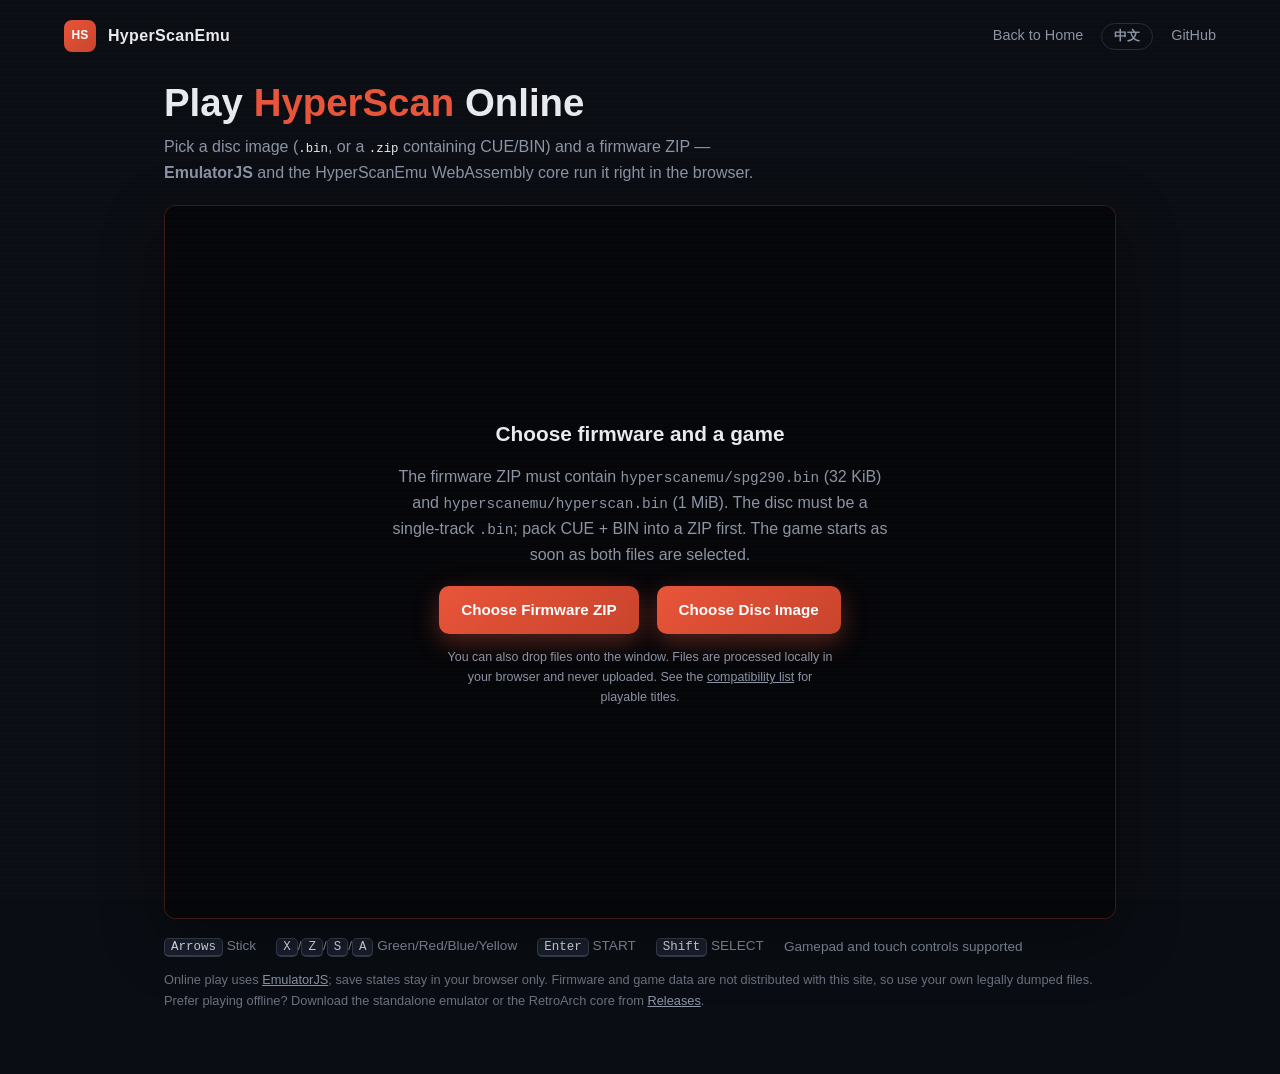
<file: site/play.html>
<!DOCTYPE html>
<html lang="zh-CN">
<head>
  <meta charset="UTF-8">
  <meta name="viewport" content="width=device-width, initial-scale=1.0">
  <meta name="description" content="在浏览器中加载 Mattel HyperScan 光盘镜像与固件即可直接运行，无需安装。由 EmulatorJS 与 HyperScanEmu WebAssembly 核心驱动。">
  <meta name="theme-color" content="#0A0E14">
  <title>在线试玩 HyperScan — HyperScanEmu</title>
  <link rel="stylesheet" href="css/style.css">
  <style>
    .play-header {
      display: flex;
      align-items: center;
      justify-content: space-between;
      gap: 16px;
      max-width: 1200px;
      margin: 0 auto;
      padding: 20px 24px;
    }

    .play-brand {
      display: flex;
      align-items: center;
      gap: 12px;
      font-weight: 700;
      letter-spacing: 0.02em;
    }

    .play-header-links {
      display: flex;
      flex-wrap: wrap;
      align-items: center;
      justify-content: flex-end;
      gap: 18px;
    }
    .play-header-links a { color: var(--text-dim); font-size: 0.9rem; }
    .play-header-links a:hover { color: var(--orange); }

    .play-main {
      max-width: 1000px;
      margin: 0 auto;
      padding: 8px 24px 64px;
    }

    .play-title { font-size: clamp(1.6rem, 4vw, 2.4rem); line-height: 1.2; }
    .play-title span { color: var(--orange); }

    .play-subtitle { color: var(--text-dim); margin: 8px 0 20px; max-width: 68ch; }
    .play-subtitle code { color: var(--text); font-size: 0.95em; }

    .play-stage {
      position: relative;
      width: 100%;
      aspect-ratio: 4 / 3;
      background: #05070a;
      border: 1px solid rgba(232, 85, 58, 0.25);
      border-radius: var(--radius);
      overflow: hidden;
      box-shadow: 0 20px 60px rgba(0, 0, 0, 0.45);
    }

    .play-stage > #game { position: absolute; inset: 0; }
    #game, #game canvas { width: 100% !important; height: 100% !important; }

    .play-overlay {
      position: absolute;
      inset: 0;
      z-index: 5;
      display: flex;
      flex-direction: column;
      align-items: center;
      justify-content: center;
      gap: 14px;
      padding: 24px;
      text-align: center;
      background: rgba(5, 7, 10, 0.88);
      backdrop-filter: blur(3px);
    }

    .play-overlay h2 { font-size: 1.3rem; }
    .play-overlay p { color: var(--text-dim); max-width: 56ch; }
    .play-overlay .btn { margin-top: 4px; }
    .play-overlay[hidden] { display: none; }
    .play-overlay code { font-family: var(--font-mono); font-size: 0.9em; }

    .play-picker-files {
      display: flex;
      flex-wrap: wrap;
      justify-content: center;
      gap: 14px 18px;
    }

    .play-file {
      display: flex;
      flex-direction: column;
      align-items: center;
      gap: 6px;
    }

    .play-file-name {
      font-size: 0.78rem;
      color: var(--text-dim);
      max-width: 220px;
      overflow: hidden;
      text-overflow: ellipsis;
      white-space: nowrap;
    }
    .play-file-name:empty { display: none; }

    .play-picker-error { color: #ff6b5b; font-size: 0.85rem; }
    .play-picker-hint { font-size: 0.78rem; color: #6b7280; }
    .play-picker-hint a { color: var(--text-dim); text-decoration: underline; }

    .play-stage.is-drop {
      border-color: rgba(232, 85, 58, 0.7);
      box-shadow: 0 0 0 3px rgba(232, 85, 58, 0.18), 0 20px 60px rgba(0, 0, 0, 0.45);
    }

    .play-controls {
      margin-top: 16px;
      display: flex;
      flex-wrap: wrap;
      gap: 8px 20px;
      align-items: center;
      color: var(--text-dim);
      font-size: 0.85rem;
    }

    .play-controls kbd {
      font-family: var(--font-mono);
      font-size: 0.78rem;
      color: var(--text);
      background: var(--dark-3);
      border: 1px solid rgba(255, 255, 255, 0.15);
      border-bottom-width: 2px;
      border-radius: 5px;
      padding: 1px 6px;
    }

    .play-reset {
      margin-left: auto;
      padding: 4px 14px;
      font: inherit;
      font-size: 0.8rem;
      color: var(--text-dim);
      background: transparent;
      border: 1px solid rgba(255, 255, 255, 0.2);
      border-radius: 999px;
      cursor: pointer;
    }

    .play-reset:hover { color: var(--orange); border-color: rgba(232, 85, 58, 0.45); }
    .play-reset[hidden] { display: none; }

    .play-note { margin-top: 12px; font-size: 0.8rem; color: #6b7280; }
    .play-note a { color: var(--text-dim); text-decoration: underline; }

    @media (max-width: 640px) {
      .play-header { padding: 16px; }
      .play-header-links { gap: 12px; }
      .play-header-links .optional { display: none; }
      .play-main { padding: 0 16px 40px; }
      .play-stage { border-radius: 8px; }
      .play-overlay {
        justify-content: center;
        justify-content: safe center;
        padding: 16px;
        gap: 10px;
        overflow-y: auto;
        scrollbar-width: none;
      }
      .play-overlay::-webkit-scrollbar { display: none; }
      .play-overlay h2 { font-size: 1.1rem; }
      .play-overlay p { font-size: 0.85rem; }
      .play-picker-hint { font-size: 0.72rem; }
    }
  </style>
</head>
<body class="play-page">

  <header class="play-header">
    <a href="index.html" class="play-brand">
      <span class="nav-logo-mark" aria-hidden="true">HS</span>
      <span>HyperScanEmu</span>
    </a>
    <nav class="play-header-links">
      <a href="index.html" data-i18n="nav-back">返回首页</a>
      <button id="lang-toggle" class="lang-toggle" aria-label="Switch language">EN</button>
      <a href="https://github.com/AloysHF/HyperScanEmu" class="optional" target="_blank" rel="noopener">GitHub</a>
    </nav>
  </header>

  <main class="play-main">
    <h1 class="play-title" data-i18n="title">在线试玩 <span>HyperScan</span></h1>
    <p class="play-subtitle" data-i18n="subtitle">选择本机上的光盘镜像（<code>.bin</code> 或包含 CUE/BIN 的 <code>.zip</code>）和固件 ZIP，由 <strong>EmulatorJS</strong> 与 HyperScanEmu WebAssembly 核心在浏览器中直接运行，无需安装。</p>

    <div class="play-stage">
      <div id="game"></div>

      <div id="play-status" class="play-overlay" hidden>
        <h2 data-i18n="status-title">正在加载核心…</h2>
        <p data-i18n="status-desc">首次启动需要下载 WebAssembly 核心，请稍候。</p>
      </div>

      <div id="play-picker" class="play-overlay">
        <h2 data-i18n="picker-title">选择固件与游戏</h2>
        <p data-i18n="picker-desc">固件 ZIP 必须包含 <code>hyperscanemu/spg290.bin</code>（32 KiB）和 <code>hyperscanemu/hyperscan.bin</code>（1 MiB）。光盘为单轨 <code>.bin</code>；CUE + BIN 请先打包成 ZIP。两个文件都选好后会自动启动。</p>
        <div class="play-picker-files">
          <div class="play-file">
            <label class="btn btn-primary">
              <span data-i18n="pick-firmware">选择固件 ZIP</span>
              <input id="firmware-file" type="file" accept=".zip,application/zip" hidden>
            </label>
            <span id="firmware-name" class="play-file-name"></span>
          </div>
          <div class="play-file">
            <label class="btn btn-primary">
              <span data-i18n="pick-game">选择游戏镜像</span>
              <input id="game-file" type="file" accept=".bin,.zip,application/zip,application/octet-stream" hidden>
            </label>
            <span id="game-name" class="play-file-name"></span>
          </div>
        </div>
        <p id="play-picker-error" class="play-picker-error" hidden></p>
        <p class="play-picker-hint" data-i18n="picker-hint">也可以把文件拖进窗口。文件只在浏览器本地处理，不会被上传。可玩的游戏见 <a href="https://github.com/AloysHF/HyperScanEmu/blob/master/docs/Game-Compatibility.md" target="_blank" rel="noopener">兼容进度</a>。</p>
      </div>

      <div id="play-error" class="play-overlay" hidden>
        <h2 data-i18n="error-title">无法启动在线模拟器</h2>
        <p data-i18n="error-text">EmulatorJS 运行时未部署（缺少 <code>data/loader.js</code>）。请通过 Pages 部署流程生成 <code>site/data</code>，或直接使用独立版模拟器。</p>
      </div>

      <div id="play-firmware-error" class="play-overlay" hidden>
        <h2 data-i18n="firmware-error-title">无法读取固件 ZIP</h2>
        <p data-i18n="firmware-error-text">固件 ZIP 解压失败。请确认文件完整，并包含 <code>hyperscanemu/spg290.bin</code> 与 <code>hyperscanemu/hyperscan.bin</code>。</p>
      </div>
    </div>

    <div class="play-controls">
      <span data-i18n="ctrl-move"><kbd>方向键</kbd> 摇杆</span>
      <span data-i18n="ctrl-buttons"><kbd>X</kbd>/<kbd>Z</kbd>/<kbd>S</kbd>/<kbd>A</kbd> 绿/红/蓝/黄</span>
      <span data-i18n="ctrl-start"><kbd>Enter</kbd> START</span>
      <span data-i18n="ctrl-select"><kbd>Shift</kbd> SELECT</span>
      <span data-i18n="ctrl-gamepad">支持手柄与手机触屏</span>
      <button id="play-reset" class="play-reset" type="button" data-i18n="reset" hidden>换一个游戏</button>
    </div>

    <p class="play-note" data-i18n="note">在线试玩使用 <a href="https://emulatorjs.org" target="_blank" rel="noopener">EmulatorJS</a>，即时存档只保存在浏览器本地。固件与游戏数据不随本站分发，请使用自己合法持有的转储文件。想离线游玩？从 <a href="https://github.com/AloysHF/HyperScanEmu/releases" target="_blank" rel="noopener">Releases</a> 下载独立模拟器或 RetroArch 核心。</p>
  </main>

  <script>
    (function () {
      'use strict';

      var translations = {
        zh: {
          'meta-title': '在线试玩 HyperScan — HyperScanEmu',
          'meta-desc': '在浏览器中加载 Mattel HyperScan 光盘镜像与固件即可直接运行，无需安装。由 EmulatorJS 与 HyperScanEmu WebAssembly 核心驱动。',
          'nav-back': '返回首页',
          'title': '在线试玩 <span>HyperScan</span>',
          'subtitle': '选择本机上的光盘镜像（<code>.bin</code> 或包含 CUE/BIN 的 <code>.zip</code>）和固件 ZIP，由 <strong>EmulatorJS</strong> 与 HyperScanEmu WebAssembly 核心在浏览器中直接运行，无需安装。',
          'status-title': '正在加载核心…',
          'status-desc': '首次启动需要下载 WebAssembly 核心，请稍候。',
          'picker-title': '选择固件与游戏',
          'picker-desc': '固件 ZIP 必须包含 <code>hyperscanemu/spg290.bin</code>（32 KiB）和 <code>hyperscanemu/hyperscan.bin</code>（1 MiB）。光盘为单轨 <code>.bin</code>；CUE + BIN 请先打包成 ZIP。两个文件都选好后会自动启动。',
          'pick-firmware': '选择固件 ZIP',
          'pick-game': '选择游戏镜像',
          'picker-hint': '也可以把文件拖进窗口。文件只在浏览器本地处理，不会被上传。可玩的游戏见 <a href="https://github.com/AloysHF/HyperScanEmu/blob/master/docs/Game-Compatibility.md" target="_blank" rel="noopener">兼容进度</a>。',
          'error-title': '无法启动在线模拟器',
          'error-text': 'EmulatorJS 运行时未部署（缺少 <code>data/loader.js</code>）。请通过 Pages 部署流程生成 <code>site/data</code>，或直接使用独立版模拟器。',
          'ctrl-move': '<kbd>方向键</kbd> 摇杆',
          'ctrl-buttons': '<kbd>X</kbd>/<kbd>Z</kbd>/<kbd>S</kbd>/<kbd>A</kbd> 绿/红/蓝/黄',
          'ctrl-start': '<kbd>Enter</kbd> START',
          'ctrl-select': '<kbd>Shift</kbd> SELECT',
          'ctrl-gamepad': '支持手柄与手机触屏',
          'reset': '换一个游戏',
          'note': '在线试玩使用 <a href="https://emulatorjs.org" target="_blank" rel="noopener">EmulatorJS</a>，即时存档只保存在浏览器本地。固件与游戏数据不随本站分发，请使用自己合法持有的转储文件。想离线游玩？从 <a href="https://github.com/AloysHF/HyperScanEmu/releases" target="_blank" rel="noopener">Releases</a> 下载独立模拟器或 RetroArch 核心。',
          'invalid-firmware': '固件必须是包含 hyperscanemu/spg290.bin 和 hyperscanemu/hyperscan.bin 的 .zip 文件。',
          'firmware-error-title': '无法读取固件 ZIP',
          'firmware-error-text': '固件 ZIP 解压失败。请确认文件完整，并包含 <code>hyperscanemu/spg290.bin</code> 与 <code>hyperscanemu/hyperscan.bin</code>。',
          'invalid-game': '仅支持 .bin 光盘镜像或包含 CUE/BIN 的 .zip 文件。'
        },
        en: {
          'meta-title': 'Play HyperScan Online — HyperScanEmu',
          'meta-desc': 'Load a Mattel HyperScan disc image and firmware in your browser, no install required. Powered by EmulatorJS and the HyperScanEmu WebAssembly core.',
          'nav-back': 'Back to Home',
          'title': 'Play <span>HyperScan</span> Online',
          'subtitle': 'Pick a disc image (<code>.bin</code>, or a <code>.zip</code> containing CUE/BIN) and a firmware ZIP — <strong>EmulatorJS</strong> and the HyperScanEmu WebAssembly core run it right in the browser.',
          'status-title': 'Loading core…',
          'status-desc': 'The first launch downloads the WebAssembly core.',
          'picker-title': 'Choose firmware and a game',
          'picker-desc': 'The firmware ZIP must contain <code>hyperscanemu/spg290.bin</code> (32 KiB) and <code>hyperscanemu/hyperscan.bin</code> (1 MiB). The disc must be a single-track <code>.bin</code>; pack CUE + BIN into a ZIP first. The game starts as soon as both files are selected.',
          'pick-firmware': 'Choose Firmware ZIP',
          'pick-game': 'Choose Disc Image',
          'picker-hint': 'You can also drop files onto the window. Files are processed locally in your browser and never uploaded. See the <a href="https://github.com/AloysHF/HyperScanEmu/blob/master/docs/Game-Compatibility.md" target="_blank" rel="noopener">compatibility list</a> for playable titles.',
          'error-title': 'Unable to start the online emulator',
          'error-text': 'The EmulatorJS runtime is not deployed (missing <code>data/loader.js</code>). Generate <code>site/data</code> through the Pages workflow, or use the standalone emulator.',
          'ctrl-move': '<kbd>Arrows</kbd> Stick',
          'ctrl-buttons': '<kbd>X</kbd>/<kbd>Z</kbd>/<kbd>S</kbd>/<kbd>A</kbd> Green/Red/Blue/Yellow',
          'ctrl-start': '<kbd>Enter</kbd> START',
          'ctrl-select': '<kbd>Shift</kbd> SELECT',
          'ctrl-gamepad': 'Gamepad and touch controls supported',
          'reset': 'Play another game',
          'note': 'Online play uses <a href="https://emulatorjs.org" target="_blank" rel="noopener">EmulatorJS</a>; save states stay in your browser only. Firmware and game data are not distributed with this site, so use your own legally dumped files. Prefer playing offline? Download the standalone emulator or the RetroArch core from <a href="https://github.com/AloysHF/HyperScanEmu/releases" target="_blank" rel="noopener">Releases</a>.',
          'invalid-firmware': 'The firmware must be a .zip containing hyperscanemu/spg290.bin and hyperscanemu/hyperscan.bin.',
          'firmware-error-title': 'Unable to read the firmware ZIP',
          'firmware-error-text': 'The firmware ZIP could not be unpacked. Make sure the file is intact and contains <code>hyperscanemu/spg290.bin</code> and <code>hyperscanemu/hyperscan.bin</code>.',
          'invalid-game': 'Only .bin disc images or .zip archives containing CUE/BIN are supported.'
        }
      };

      var storageKey = 'hyperscan-lang';
      var currentLang;
      try {
        currentLang = localStorage.getItem(storageKey) || (navigator.language.toLowerCase().startsWith('zh') ? 'zh' : 'en');
      } catch (error) {
        currentLang = navigator.language.toLowerCase().startsWith('zh') ? 'zh' : 'en';
      }

      var languageButton = document.getElementById('lang-toggle');
      var description = document.querySelector('meta[name="description"]');

      function applyLang(lang) {
        currentLang = lang;
        document.documentElement.lang = lang === 'zh' ? 'zh-CN' : 'en';
        var t = translations[lang];

        document.querySelectorAll('[data-i18n]').forEach(function (el) {
          var key = el.getAttribute('data-i18n');
          if (t[key] !== undefined) el.innerHTML = t[key];
        });

        document.title = t['meta-title'];
        if (description) description.setAttribute('content', t['meta-desc']);
        languageButton.textContent = lang === 'zh' ? 'EN' : '中文';
        languageButton.setAttribute('aria-label', lang === 'zh' ? 'Switch to English' : '切换到中文');

        try {
          localStorage.setItem(storageKey, lang);
        } catch (error) {
          // Language persistence is optional in restricted browsing contexts.
        }
      }

      var RUNTIME_PATH = 'data/';
      var FIRMWARE_EXTENSIONS = /\.zip$/i;
      var GAME_EXTENSIONS = /\.(bin|zip)$/i;
      var stage = document.querySelector('.play-stage');
      var status = document.getElementById('play-status');
      var picker = document.getElementById('play-picker');
      var pickerError = document.getElementById('play-picker-error');
      var error = document.getElementById('play-error');
      var firmwareError = document.getElementById('play-firmware-error');
      var firmwareInput = document.getElementById('firmware-file');
      var gameInput = document.getElementById('game-file');
      var firmwareName = document.getElementById('firmware-name');
      var gameName = document.getElementById('game-name');
      var resetButton = document.getElementById('play-reset');
      var firmwareFile = null;
      var gameFile = null;
      var booted = false;

      function show(element) { element.hidden = false; }
      function hide(element) { element.hidden = true; }

      function fail(messageKey) {
        pickerError.textContent = translations[currentLang][messageKey];
        show(pickerError);
      }

      // EmulatorJS 4.2.x writes every BIOS archive entry to the content
      // directory as a bare file name, which loses the hyperscanemu/ folder the
      // core looks for. Replace the BIOS step so each entry lands at its
      // archive path. The hook runs on the "ready" event, before the start
      // button can be pressed.
      function installFirmwareLoader(file) {
        window.EJS_ready = function () {
          var emulator = window.EJS_emulator;
          emulator.downloadBios = function () {
            return readFirmware(emulator, file).catch(function (reason) {
              console.error(reason);
              show(firmwareError);
            });
          };
        };
      }

      function readFirmware(emulator, file) {
        var label = emulator.localization('Decompress Game BIOS');
        return file.arrayBuffer().then(function (buffer) {
          var compression = new window.EJS_COMPRESSION(emulator);
          emulator.textElem.innerText = label;
          return compression.decompress(new Uint8Array(buffer), function (text, progress) {
            if (progress) emulator.textElem.innerText = label + text;
          });
        }).then(function (entries) {
          if (!entries || entries['!!notCompressedData']) {
            throw new Error('firmware archive is not a readable ZIP');
          }
          var fs = emulator.gameManager.FS;
          Object.keys(entries).forEach(function (entry) {
            writeFirmwareEntry(fs, entry, entries[entry]);
          });
        });
      }

      function writeFirmwareEntry(fs, entry, data) {
        if (entry.charAt(entry.length - 1) === '/') return;
        var segments = entry.split('/');
        if (segments.some(function (segment) {
          return segment === '' || segment === '.' || segment === '..';
        })) return;
        var directory = '';
        for (var i = 0; i < segments.length - 1; i += 1) {
          directory += '/' + segments[i];
          try {
            fs.mkdir(directory);
          } catch (error) {
            // mkdir throws when the directory already exists.
          }
        }
        fs.writeFile('/' + entry, new Uint8Array(data));
      }

      function maybeBoot() {
        if (!(firmwareFile && gameFile)) return;
        if (booted) return;
        booted = true;
        hide(picker);
        hide(error);
        hide(firmwareError);
        hide(pickerError);
        show(status);

        window.EJS_player = '#game';
        window.EJS_core = 'hyperscanemu';
        // Blob URLs have no file name, so EJS_gameName must keep the extension:
        // EmulatorJS writes the content under this name in the wasm filesystem
        // and the core opens it by path (need_fullpath).
        window.EJS_gameUrl = URL.createObjectURL(gameFile);
        window.EJS_gameName = gameFile.name;
        window.EJS_pathtodata = RUNTIME_PATH;
        window.EJS_startOnLoaded = false;
        window.EJS_backgroundColor = '#0A0E14';
        // Only zh-CN is deployed next to the runtime; other languages use the
        // built-in English UI.
        if (currentLang === 'zh') window.EJS_language = 'zh-CN';
        installFirmwareLoader(firmwareFile);

        var runtime = document.createElement('script');
        runtime.src = RUNTIME_PATH + 'loader.js';
        runtime.onload = function () {
          hide(status);
          show(resetButton);
        };
        runtime.onerror = function () {
          booted = false;
          hide(status);
          show(error);
        };
        document.body.appendChild(runtime);
      }

      firmwareInput.addEventListener('change', function () {
        var file = firmwareInput.files && firmwareInput.files[0];
        if (!file) return;
        if (!FIRMWARE_EXTENSIONS.test(file.name)) {
          firmwareFile = null;
          firmwareName.textContent = '';
          fail('invalid-firmware');
        } else {
          firmwareFile = file;
          firmwareName.textContent = file.name;
          hide(pickerError);
        }
        maybeBoot();
      });

      gameInput.addEventListener('change', function () {
        var file = gameInput.files && gameInput.files[0];
        if (!file) return;
        if (!GAME_EXTENSIONS.test(file.name)) {
          gameFile = null;
          gameName.textContent = '';
          fail('invalid-game');
        } else {
          gameFile = file;
          gameName.textContent = file.name;
          hide(pickerError);
        }
        maybeBoot();
      });

      var dragDepth = 0;

      document.addEventListener('dragenter', function (event) {
        event.preventDefault();
        if (booted) return;
        dragDepth += 1;
        stage.classList.add('is-drop');
      });

      document.addEventListener('dragover', function (event) {
        event.preventDefault();
      });

      document.addEventListener('dragleave', function (event) {
        event.preventDefault();
        if (booted) return;
        dragDepth = Math.max(0, dragDepth - 1);
        if (dragDepth === 0) stage.classList.remove('is-drop');
      });

      document.addEventListener('drop', function (event) {
        event.preventDefault();
        dragDepth = 0;
        stage.classList.remove('is-drop');
        if (booted) return;
        var file = event.dataTransfer && event.dataTransfer.files && event.dataTransfer.files[0];
        if (!file) return;
        if (FIRMWARE_EXTENSIONS.test(file.name) && !firmwareFile) {
          firmwareFile = file;
          firmwareName.textContent = file.name;
          hide(pickerError);
        } else if (GAME_EXTENSIONS.test(file.name)) {
          gameFile = file;
          gameName.textContent = file.name;
          hide(pickerError);
        } else {
          fail('invalid-game');
        }
        maybeBoot();
      });

      resetButton.addEventListener('click', function () {
        window.location.reload();
      });

      languageButton.addEventListener('click', function () {
        applyLang(currentLang === 'zh' ? 'en' : 'zh');
      });

      applyLang(currentLang);
    })();
  </script>
</body>
</html>
</file>
<file: site/css/style.css>
/* ============================================================
   HyperScanEmu — Landing Page Styles
   Palette inspired by Mattel HyperScan / SPG290 era console:
     Orange-Red  #E8553A / #C9442C
     Teal        #4FD1C5 / #2BB5AA
     Amber       #F5A623
     Dark        #0A0E14 / #111820 / #1A2030 / #252D3D
   ============================================================ */

/* ---- Reset & Base ---- */
*, *::before, *::after { margin: 0; padding: 0; box-sizing: border-box; }

:root {
  --orange: #E8553A;
  --orange-dark: #C9442C;
  --teal: #4FD1C5;
  --teal-dark: #2BB5AA;
  --amber: #F5A623;
  --dark: #0A0E14;
  --dark-2: #111820;
  --dark-3: #1A2030;
  --dark-4: #252D3D;
  --text: #E8ECF1;
  --text-dim: #8B95A5;
  --radius: 12px;
  --font-mono: 'SF Mono', 'Fira Code', 'Cascadia Code', 'JetBrains Mono', Consolas, monospace;
  --font-sans: -apple-system, BlinkMacSystemFont, 'Segoe UI', Roboto, 'Noto Sans SC', sans-serif;
}

html { scroll-behavior: smooth; }

body {
  font-family: var(--font-sans);
  background: var(--dark);
  color: var(--text);
  line-height: 1.6;
  overflow-x: hidden;
}

a { color: inherit; text-decoration: none; }
img { max-width: 100%; display: block; }

.container {
  max-width: 1200px;
  margin: 0 auto;
  padding: 0 24px;
}

/* ---- Soft scan overlay ---- */
body::after {
  content: '';
  position: fixed;
  inset: 0;
  pointer-events: none;
  z-index: 9999;
  background: repeating-linear-gradient(
    0deg,
    transparent,
    transparent 2px,
    rgba(232, 85, 58, 0.02) 2px,
    rgba(232, 85, 58, 0.02) 4px
  );
}

/* ============================================================
   NAV
   ============================================================ */
#navbar {
  position: fixed;
  top: 0;
  left: 0;
  right: 0;
  z-index: 1000;
  transition: background 0.3s, backdrop-filter 0.3s, box-shadow 0.3s;
}

#navbar.scrolled {
  background: rgba(10, 14, 20, 0.9);
  backdrop-filter: blur(16px);
  -webkit-backdrop-filter: blur(16px);
  box-shadow: 0 1px 0 rgba(232, 85, 58, 0.15);
}

.nav-inner {
  max-width: 1200px;
  margin: 0 auto;
  padding: 0 24px;
  height: 64px;
  display: flex;
  align-items: center;
  justify-content: space-between;
}

.nav-logo {
  display: flex;
  align-items: center;
  gap: 10px;
  font-weight: 700;
  font-size: 1.1rem;
}

.nav-logo-mark {
  display: inline-flex;
  align-items: center;
  justify-content: center;
  width: 32px;
  height: 32px;
  border-radius: 8px;
  background: linear-gradient(135deg, var(--orange), var(--orange-dark));
  color: #fff;
  font-size: 0.75rem;
  font-weight: 800;
  letter-spacing: 0.02em;
}

.nav-links {
  display: flex;
  align-items: center;
  gap: 28px;
}

.nav-links a {
  font-size: 0.9rem;
  color: var(--text-dim);
  transition: color 0.2s;
  font-weight: 500;
}

.nav-links a:hover { color: var(--orange); }

.nav-github {
  display: flex;
  align-items: center;
  gap: 6px;
  color: var(--text) !important;
}

.lang-toggle {
  background: transparent;
  border: 1px solid var(--dark-4);
  color: var(--text-dim);
  border-radius: 999px;
  padding: 4px 12px;
  font-size: 0.8rem;
  font-weight: 600;
  cursor: pointer;
  transition: all 0.2s;
}

.lang-toggle:hover {
  border-color: var(--orange);
  color: var(--orange);
}

.nav-toggle {
  display: none;
  flex-direction: column;
  gap: 5px;
  background: none;
  border: none;
  cursor: pointer;
  padding: 4px;
}

.nav-toggle span {
  display: block;
  width: 22px;
  height: 2px;
  background: var(--text);
  border-radius: 2px;
  transition: transform 0.25s, opacity 0.25s;
}

/* ============================================================
   HERO
   ============================================================ */
#hero {
  position: relative;
  min-height: 100vh;
  display: flex;
  flex-direction: column;
  align-items: center;
  justify-content: center;
  padding: 120px 24px 80px;
  overflow: hidden;
}

.hero-bg {
  position: absolute;
  inset: 0;
  z-index: 0;
}

#scan-canvas {
  width: 100%;
  height: 100%;
  display: block;
  opacity: 0.55;
}

.hero-content {
  position: relative;
  z-index: 1;
  text-align: center;
  max-width: 900px;
}

.hero-title {
  font-size: clamp(2.6rem, 8vw, 4.8rem);
  font-weight: 800;
  line-height: 1.05;
  letter-spacing: -0.02em;
  margin-bottom: 1.25rem;
}

.hero-title-line { display: block; }

.hero-title-line.accent {
  background: linear-gradient(135deg, var(--orange) 0%, var(--amber) 55%, var(--teal) 100%);
  -webkit-background-clip: text;
  background-clip: text;
  color: transparent;
}

.hero-subtitle {
  font-size: clamp(1.15rem, 2.5vw, 1.5rem);
  color: var(--text);
  font-weight: 500;
  margin-bottom: 0.75rem;
}

.hero-desc {
  font-size: 1.05rem;
  color: var(--text-dim);
  max-width: 640px;
  margin: 0 auto 1.5rem;
}

.hero-badges {
  display: flex;
  flex-wrap: wrap;
  gap: 10px;
  justify-content: center;
  margin-bottom: 1.75rem;
}

.hero-badges img { height: 28px; }

.hero-actions {
  display: flex;
  gap: 14px;
  justify-content: center;
  flex-wrap: wrap;
  margin-bottom: 2.5rem;
}

.btn {
  display: inline-flex;
  align-items: center;
  gap: 8px;
  padding: 12px 22px;
  border-radius: 10px;
  font-weight: 600;
  font-size: 0.95rem;
  transition: transform 0.2s, box-shadow 0.2s, background 0.2s;
}

.btn-primary {
  background: linear-gradient(135deg, var(--orange), var(--orange-dark));
  color: #fff;
  box-shadow: 0 8px 24px rgba(232, 85, 58, 0.35);
}

.btn-primary:hover {
  transform: translateY(-2px);
  box-shadow: 0 12px 32px rgba(232, 85, 58, 0.45);
}

.btn-secondary {
  background: var(--dark-3);
  color: var(--text);
  border: 1px solid var(--dark-4);
}

.btn-secondary:hover {
  background: var(--dark-4);
  transform: translateY(-2px);
}

.hero-shot-wrap {
  max-width: 640px;
  margin: 0 auto;
}

.hero-shot-frame {
  position: relative;
  border-radius: 14px;
  overflow: hidden;
  border: 1px solid rgba(232, 85, 58, 0.35);
  background: #000;
  box-shadow:
    0 0 0 1px rgba(255, 255, 255, 0.04),
    0 24px 64px rgba(0, 0, 0, 0.55),
    0 0 48px rgba(232, 85, 58, 0.12);
}

.hero-shot-frame img {
  width: 100%;
  height: auto;
  display: block;
  image-rendering: auto;
}

.hero-shot-scan {
  position: absolute;
  inset: 0;
  pointer-events: none;
  background: repeating-linear-gradient(
    0deg,
    transparent,
    transparent 3px,
    rgba(0, 0, 0, 0.12) 3px,
    rgba(0, 0, 0, 0.12) 4px
  );
  z-index: 1;
}

.hero-shot-tag {
  position: absolute;
  right: 12px;
  bottom: 12px;
  z-index: 2;
  background: rgba(10, 14, 20, 0.8);
  border: 1px solid rgba(79, 209, 197, 0.4);
  color: var(--teal);
  font-family: var(--font-mono);
  font-size: 0.72rem;
  padding: 4px 10px;
  border-radius: 999px;
}

.hero-shot-note {
  margin-top: 0.85rem;
  font-size: 0.85rem;
  color: var(--text-dim);
}

.hero-scroll {
  position: absolute;
  bottom: 28px;
  left: 50%;
  transform: translateX(-50%);
  z-index: 1;
  display: flex;
  flex-direction: column;
  align-items: center;
  gap: 8px;
  color: var(--text-dim);
  font-size: 0.8rem;
}

.scroll-arrow {
  width: 10px;
  height: 10px;
  border-right: 2px solid var(--text-dim);
  border-bottom: 2px solid var(--text-dim);
  transform: rotate(45deg);
  animation: bounce 1.6s infinite;
}

@keyframes bounce {
  0%, 100% { transform: rotate(45deg) translate(0, 0); opacity: 0.5; }
  50% { transform: rotate(45deg) translate(4px, 4px); opacity: 1; }
}

/* ============================================================
   SECTIONS SHARED
   ============================================================ */
.section {
  padding: 96px 0;
}

.section-dark {
  background: var(--dark-2);
}

.section-title {
  font-size: clamp(1.8rem, 4vw, 2.5rem);
  font-weight: 800;
  text-align: center;
  margin-bottom: 0.75rem;
}

.section-subtitle {
  text-align: center;
  color: var(--text-dim);
  font-size: 1.05rem;
  margin-bottom: 3rem;
  max-width: 720px;
  margin-left: auto;
  margin-right: auto;
}

/* ============================================================
   ABOUT
   ============================================================ */
.about-grid {
  display: grid;
  grid-template-columns: 1.15fr 0.85fr;
  gap: 48px;
  align-items: center;
}

.about-text h2 {
  font-size: clamp(1.7rem, 3.5vw, 2.25rem);
  font-weight: 800;
  margin-bottom: 1.25rem;
}

.about-text p {
  color: var(--text-dim);
  margin-bottom: 1rem;
  font-size: 1.02rem;
}

.about-text strong { color: var(--text); }

.about-flow {
  display: flex;
  flex-wrap: wrap;
  align-items: center;
  gap: 10px;
  margin-top: 1.75rem;
}

.flow-item {
  display: flex;
  align-items: center;
  gap: 8px;
  background: var(--dark-3);
  border: 1px solid var(--dark-4);
  border-radius: 10px;
  padding: 10px 14px;
  font-size: 0.88rem;
  font-weight: 500;
}

.flow-item.highlight {
  border-color: rgba(232, 85, 58, 0.5);
  background: rgba(232, 85, 58, 0.12);
  color: var(--orange);
}

.flow-icon { font-size: 1.1rem; line-height: 1; }
.flow-arrow { color: var(--text-dim); font-size: 1.1rem; }

.spec-card {
  background: var(--dark-3);
  border: 1px solid var(--dark-4);
  border-radius: var(--radius);
  padding: 28px;
  box-shadow: 0 16px 40px rgba(0, 0, 0, 0.25);
}

.spec-card h3 {
  font-size: 1.1rem;
  margin-bottom: 1.1rem;
  color: var(--teal);
}

.spec-list {
  list-style: none;
  display: flex;
  flex-direction: column;
  gap: 12px;
}

.spec-list li {
  display: flex;
  justify-content: space-between;
  align-items: center;
  gap: 12px;
  padding-bottom: 12px;
  border-bottom: 1px solid rgba(255, 255, 255, 0.06);
  font-size: 0.92rem;
}

.spec-list li:last-child {
  border-bottom: none;
  padding-bottom: 0;
}

.spec-list span { color: var(--text-dim); }

.spec-list code {
  font-family: var(--font-mono);
  font-size: 0.82rem;
  color: var(--text);
  background: rgba(255, 255, 255, 0.04);
  padding: 3px 8px;
  border-radius: 6px;
}

/* ============================================================
   STATS
   ============================================================ */
.stats-grid {
  display: grid;
  grid-template-columns: repeat(4, 1fr);
  gap: 24px;
}

.stat-item {
  text-align: center;
  padding: 28px 16px;
  background: var(--dark-3);
  border-radius: var(--radius);
  border: 1px solid var(--dark-4);
}

.stat-number {
  font-size: clamp(2rem, 4vw, 2.75rem);
  font-weight: 800;
  color: var(--orange);
  font-family: var(--font-mono);
  line-height: 1.15;
  margin-bottom: 0.35rem;
}

.stat-label {
  font-weight: 600;
  font-size: 0.98rem;
  margin-bottom: 0.25rem;
}

.stat-sub {
  font-size: 0.82rem;
  color: var(--text-dim);
}

/* ============================================================
   FEATURES
   ============================================================ */
.features-grid {
  display: grid;
  grid-template-columns: repeat(4, 1fr);
  gap: 20px;
}

.feature-card {
  background: var(--dark-3);
  border: 1px solid var(--dark-4);
  border-radius: var(--radius);
  padding: 24px 20px;
  transition: transform 0.25s, border-color 0.25s, box-shadow 0.25s;
}

.feature-card:hover {
  transform: translateY(-4px);
  border-color: rgba(232, 85, 58, 0.4);
  box-shadow: 0 16px 40px rgba(0, 0, 0, 0.3);
}

.feature-icon {
  width: 42px;
  height: 42px;
  border-radius: 10px;
  background: rgba(232, 85, 58, 0.12);
  color: var(--orange);
  display: flex;
  align-items: center;
  justify-content: center;
  margin-bottom: 14px;
}

.feature-icon svg {
  width: 22px;
  height: 22px;
}

.feature-card h3 {
  font-size: 1.02rem;
  font-weight: 700;
  margin-bottom: 0.55rem;
}

.feature-card p {
  font-size: 0.88rem;
  color: var(--text-dim);
  line-height: 1.55;
}

/* ============================================================
   GALLERY / COMPAT
   ============================================================ */
.milestone-bar {
  display: flex;
  align-items: center;
  justify-content: center;
  flex-wrap: wrap;
  gap: 12px;
  margin-bottom: 2.5rem;
  padding: 18px 20px;
  background: var(--dark-3);
  border: 1px solid var(--dark-4);
  border-radius: var(--radius);
}

.milestone {
  display: flex;
  flex-direction: column;
  align-items: center;
  gap: 2px;
  min-width: 96px;
}

.ms-num {
  font-family: var(--font-mono);
  font-weight: 700;
  font-size: 1.15rem;
  color: var(--teal);
}

.ms-label {
  font-size: 0.78rem;
  color: var(--text-dim);
}

.ms-line {
  width: 40px;
  height: 2px;
  background: linear-gradient(90deg, var(--orange), var(--teal));
  border-radius: 2px;
  opacity: 0.55;
}

.gallery-grid {
  display: grid;
  grid-template-columns: repeat(3, 1fr);
  gap: 20px;
}

.gallery-item {
  background: var(--dark-3);
  border: 1px solid var(--dark-4);
  border-radius: var(--radius);
  overflow: hidden;
  transition: transform 0.25s, border-color 0.25s;
}

.gallery-item:hover {
  transform: translateY(-4px);
  border-color: rgba(79, 209, 197, 0.35);
}

.gallery-item img {
  width: 100%;
  aspect-ratio: 4 / 3;
  object-fit: cover;
  background: #000;
}

.gallery-meta {
  padding: 14px 16px;
}

.gallery-meta h4 {
  font-size: 0.98rem;
  margin-bottom: 0.25rem;
}

.gallery-meta .zh {
  display: block;
  font-size: 0.82rem;
  color: var(--text-dim);
  margin-bottom: 0.55rem;
}

.badge {
  display: inline-block;
  font-size: 0.72rem;
  font-weight: 600;
  padding: 3px 10px;
  border-radius: 999px;
}

.badge-pass {
  background: rgba(74, 222, 128, 0.15);
  color: #4ADE80;
  border: 1px solid rgba(74, 222, 128, 0.3);
}

.badge-partial {
  background: rgba(245, 166, 35, 0.15);
  color: var(--amber);
  border: 1px solid rgba(245, 166, 35, 0.3);
}

.gallery-note {
  text-align: center;
  color: var(--text-dim);
  font-size: 0.88rem;
  margin-top: 2rem;
}

.gallery-more {
  display: block;
  text-align: center;
  margin-top: 1rem;
  color: var(--orange);
  font-weight: 600;
  transition: opacity 0.2s;
}

.gallery-more:hover { opacity: 0.8; }

/* ============================================================
   ARCHITECTURE
   ============================================================ */
.arch-diagram {
  max-width: 860px;
  margin: 0 auto 2.5rem;
}

.arch-layer {
  background: var(--dark-3);
  border: 1px solid var(--dark-4);
  border-radius: var(--radius);
  padding: 20px;
}

.arch-label {
  font-size: 0.78rem;
  font-weight: 700;
  letter-spacing: 0.08em;
  text-transform: uppercase;
  color: var(--text-dim);
  margin-bottom: 14px;
  text-align: center;
}

.arch-boxes {
  display: flex;
  gap: 16px;
  justify-content: center;
  flex-wrap: wrap;
}

.arch-box {
  background: var(--dark-2);
  border: 1px solid var(--dark-4);
  border-radius: 10px;
  padding: 16px 18px;
  min-width: 200px;
  text-align: center;
}

.arch-box strong {
  display: block;
  font-family: var(--font-mono);
  font-size: 0.88rem;
  color: var(--teal);
  margin-bottom: 6px;
}

.arch-box small {
  display: block;
  font-size: 0.78rem;
  color: var(--text-dim);
  line-height: 1.45;
}

.arch-box.core-box {
  border-color: rgba(232, 85, 58, 0.4);
  background: rgba(232, 85, 58, 0.08);
  min-width: 280px;
}

.arch-box.core-box strong { color: var(--orange); }

.core-modules {
  display: flex;
  flex-wrap: wrap;
  gap: 8px;
  justify-content: center;
  margin-top: 14px;
}

.core-modules span {
  font-family: var(--font-mono);
  font-size: 0.72rem;
  padding: 4px 10px;
  border-radius: 999px;
  background: rgba(255, 255, 255, 0.05);
  border: 1px solid rgba(255, 255, 255, 0.08);
  color: var(--text);
}

.mid-box {
  border-color: rgba(79, 209, 197, 0.35);
}

.mid-box strong { color: var(--teal); }

.arch-connector {
  height: 36px;
  margin: 4px 0;
}

.arch-connector svg {
  width: 100%;
  height: 100%;
}

.arch-principles {
  display: grid;
  grid-template-columns: repeat(3, 1fr);
  gap: 20px;
}

.principle {
  background: var(--dark-3);
  border: 1px solid var(--dark-4);
  border-radius: var(--radius);
  padding: 22px;
}

.principle h4 {
  font-size: 1rem;
  margin-bottom: 0.5rem;
  color: var(--teal);
}

.principle p {
  font-size: 0.88rem;
  color: var(--text-dim);
}

/* ============================================================
   QUICKSTART
   ============================================================ */
.quickstart-grid {
  display: grid;
  grid-template-columns: repeat(3, 1fr);
  gap: 20px;
}

.quickstart-card {
  background: var(--dark-3);
  border: 1px solid var(--dark-4);
  border-radius: var(--radius);
  padding: 24px 22px;
}

.qs-header {
  display: flex;
  align-items: center;
  gap: 10px;
  margin-bottom: 1.25rem;
}

.qs-icon { font-size: 1.35rem; }

.qs-header h3 {
  font-size: 1.15rem;
  font-weight: 700;
}

.qs-steps {
  display: flex;
  flex-direction: column;
  gap: 16px;
}

.qs-step {
  display: flex;
  gap: 12px;
  align-items: flex-start;
}

.qs-num {
  flex-shrink: 0;
  width: 24px;
  height: 24px;
  border-radius: 50%;
  background: rgba(232, 85, 58, 0.18);
  color: var(--orange);
  font-size: 0.78rem;
  font-weight: 700;
  display: flex;
  align-items: center;
  justify-content: center;
  margin-top: 2px;
}

.qs-step p {
  font-size: 0.92rem;
  font-weight: 600;
  margin-bottom: 0.35rem;
}

.qs-step code {
  display: block;
  font-family: var(--font-mono);
  font-size: 0.74rem;
  color: var(--teal);
  background: rgba(0, 0, 0, 0.35);
  border: 1px solid rgba(255, 255, 255, 0.06);
  border-radius: 8px;
  padding: 8px 10px;
  word-break: break-all;
  line-height: 1.45;
}

/* ============================================================
   PLAY ONLINE (landing CTA)
   ============================================================ */
.nav-links a.nav-play {
  color: var(--orange);
  font-weight: 600;
}

.nav-links a.nav-play:hover { color: var(--teal); }

.btn-play {
  background: rgba(79, 209, 197, 0.12);
  color: var(--teal);
  border: 1px solid rgba(79, 209, 197, 0.35);
}

.btn-play:hover {
  background: rgba(79, 209, 197, 0.2);
  transform: translateY(-2px);
}

.play-cta {
  display: grid;
  grid-template-columns: minmax(0, 0.9fr) minmax(0, 1.1fr);
  gap: 40px;
  align-items: center;
  background: linear-gradient(135deg, rgba(232, 85, 58, 0.12), rgba(10, 14, 20, 0.9) 55%);
  border: 1px solid rgba(255, 255, 255, 0.08);
  border-radius: var(--radius);
  padding: 36px;
}

.play-cta-cover img {
  width: 100%;
  border-radius: 10px;
  border: 1px solid rgba(255, 255, 255, 0.1);
  display: block;
}

.play-cta-body {
  display: flex;
  flex-direction: column;
  align-items: flex-start;
  gap: 14px;
}

.play-cta-badge {
  font-size: 0.75rem;
  letter-spacing: 0.08em;
  text-transform: uppercase;
  color: var(--teal);
  border: 1px solid rgba(79, 209, 197, 0.3);
  border-radius: 999px;
  padding: 4px 12px;
}

.play-cta-body h2 { font-size: 2rem; line-height: 1.2; }
.play-cta-body p { color: var(--text-dim); max-width: 52ch; }

@media (max-width: 720px) {
  .play-cta { grid-template-columns: 1fr; padding: 24px; }
  .play-cta-cover { max-width: 360px; }
}

/* ============================================================
   FOOTER
   ============================================================ */
#footer {
  background: var(--dark-2);
  border-top: 1px solid var(--dark-4);
  padding: 56px 0 28px;
}

.footer-grid {
  display: grid;
  grid-template-columns: 1.4fr 1fr 1fr 1fr;
  gap: 32px;
  margin-bottom: 2.5rem;
}

.footer-brand {
  display: flex;
  flex-direction: column;
  align-items: flex-start;
  gap: 10px;
}

.footer-name {
  font-weight: 800;
  font-size: 1.15rem;
}

.footer-brand p {
  color: var(--text-dim);
  font-size: 0.9rem;
  max-width: 280px;
}

.footer-links h4 {
  font-size: 0.85rem;
  font-weight: 700;
  letter-spacing: 0.04em;
  text-transform: uppercase;
  color: var(--text-dim);
  margin-bottom: 14px;
}

.footer-links a {
  display: block;
  font-size: 0.9rem;
  color: var(--text);
  margin-bottom: 10px;
  transition: color 0.2s;
}

.footer-links a:hover { color: var(--orange); }

.footer-bottom {
  border-top: 1px solid var(--dark-4);
  padding-top: 20px;
  text-align: center;
}

.footer-bottom p {
  font-size: 0.82rem;
  color: var(--text-dim);
}

/* ============================================================
   ANIMATIONS
   ============================================================ */
.fade-in-up {
  opacity: 0;
  transform: translateY(24px);
  transition: opacity 0.65s ease, transform 0.65s ease;
}

.fade-in-up.visible {
  opacity: 1;
  transform: translateY(0);
}

/* ============================================================
   RESPONSIVE
   ============================================================ */
@media (max-width: 1024px) {
  .features-grid { grid-template-columns: repeat(2, 1fr); }
  .stats-grid { grid-template-columns: repeat(2, 1fr); }
  .footer-grid { grid-template-columns: 1fr 1fr; }
}

@media (max-width: 860px) {
  .about-grid {
    grid-template-columns: 1fr;
    gap: 32px;
  }

  .gallery-grid { grid-template-columns: repeat(2, 1fr); }

  .quickstart-grid { grid-template-columns: 1fr; }

  .arch-principles { grid-template-columns: 1fr; }

  .nav-links {
    position: fixed;
    top: 64px;
    left: 0;
    right: 0;
    background: rgba(10, 14, 20, 0.97);
    flex-direction: column;
    padding: 20px 24px 28px;
    gap: 18px;
    transform: translateY(-120%);
    opacity: 0;
    pointer-events: none;
    transition: transform 0.3s, opacity 0.3s;
    border-bottom: 1px solid var(--dark-4);
  }

  .nav-links.open {
    transform: translateY(0);
    opacity: 1;
    pointer-events: auto;
  }

  .nav-toggle { display: flex; }

  .nav-toggle.open span:nth-child(1) {
    transform: translateY(7px) rotate(45deg);
  }

  .nav-toggle.open span:nth-child(2) { opacity: 0; }

  .nav-toggle.open span:nth-child(3) {
    transform: translateY(-7px) rotate(-45deg);
  }
}

@media (max-width: 560px) {
  .section { padding: 64px 0; }

  .features-grid,
  .gallery-grid,
  .stats-grid {
    grid-template-columns: 1fr;
  }

  .footer-grid { grid-template-columns: 1fr; }

  .hero-badges img { height: 24px; }

  .milestone-bar { gap: 8px; }
  .ms-line { width: 20px; }

  .about-flow { gap: 8px; }
}
</file>
